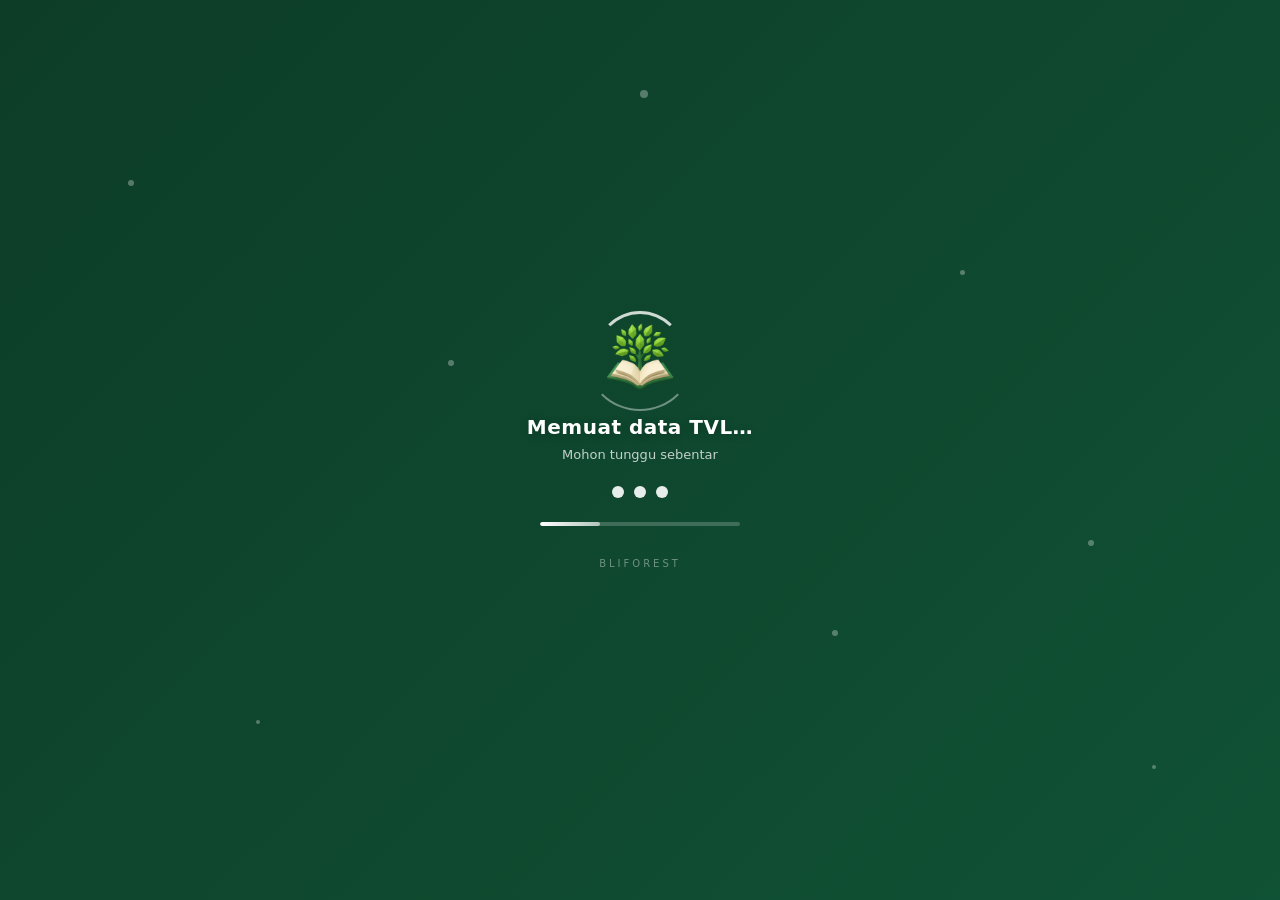
<file: index.html>
<!doctype html>
<html lang="id">
<head>
  <meta charset="utf-8">
  <meta name="viewport" content="width=device-width, initial-scale=1, viewport-fit=cover">
  <meta name="theme-color" content="#125e3d">
  <meta name="description" content="Aplikasi online dan offline untuk pencatatan klem pohon dan perhitungan volume berbasis TVL.">
  <title>BliForest</title>
  <link rel="manifest" href="manifest.webmanifest">
  <link rel="icon" href="icons/favicon/favicon.svg">
  <link rel="apple-touch-icon" href="icons/favicon/apple-touch-icon.png">
  <meta name="mobile-web-app-capable" content="yes">
  <meta name="apple-mobile-web-app-capable" content="yes">
  <meta name="apple-mobile-web-app-status-bar-style" content="default">
  <link rel="stylesheet" href="css/base.css">
  <link rel="stylesheet" href="css/layout.css">
  <link rel="stylesheet" href="css/components.css">
  <link rel="stylesheet" href="css/pages.css">
  <link rel="stylesheet" href="css/responsive.css">
  <script src="data/bkph-bundle.js" defer></script>

  <script src="js/config.js" defer></script>
  <script src="js/utils.js" defer></script>
  <script src="js/xlsx.js" defer></script>
  <script src="js/modules/storage.js" defer></script>
  <script src="js/modules/tvl.js" defer></script>
  <script src="js/modules/bkph.js" defer></script>
  <script src="js/modules/components.js" defer></script>
  <script src="js/modules/handlers.js" defer></script>
  <script src="js/modules/pwa.js" defer></script>
  <script src="js/app.js" defer></script>
</head>
<body>
  <div id="toast" class="toast" role="status" aria-live="polite"></div>

  <div id="app-loader" class="app-loader" aria-live="polite">
    <div class="loader-particles">
      <span class="particle"></span>
      <span class="particle"></span>
      <span class="particle"></span>
      <span class="particle"></span>
      <span class="particle"></span>
      <span class="particle"></span>
      <span class="particle"></span>
      <span class="particle"></span>
    </div>
    <div class="loader-container">
      <div class="loader-logo-wrap">
        <div class="loader-ring"></div>
        <div class="loader-ring-2"></div>
        <img src="icons/pwa/icon-192.png" alt="" class="loader-logo">
      </div>
      <p class="loader-text">Memuat data TVL…</p>
      <p id="loader-sub" class="loader-sub">Mohon tunggu sebentar</p>
      <div class="loader-dots">
        <span class="loader-dot"></span>
        <span class="loader-dot"></span>
        <span class="loader-dot"></span>
      </div>
      <div class="loader-progress">
        <div class="loader-progress-bar"></div>
      </div>
      <p class="loader-brand">BliForest</p>
    </div>
  </div>

  <div id="app-shell" class="app-shell">
    <aside id="sidebar" class="sidebar">
      <div class="sidebar-header">
        <div class="sidebar-header-inner">
          <img class="mini-logo" src="icons/pwa/icon-192.png" alt="Logo BliForest">
          <div>
            <strong>BliForest</strong>
            <span>Progressive Web App</span>
          </div>
          <button id="sidebar-close" class="icon-btn mobile-only" type="button" aria-label="Tutup menu">
            <svg viewBox="0 0 24 24" width="20" height="20" fill="none" stroke="currentColor" stroke-width="2" stroke-linecap="round"><path d="M18 6L6 18M6 6l12 12"/></svg>
          </button>
        </div>
      </div>

      <nav class="side-nav" aria-label="Menu utama">
        <button class="nav-item active" type="button" data-page="clamps">
          <span class="nav-icon"><svg viewBox="0 0 24 24" width="20" height="20" fill="none" stroke="currentColor" stroke-width="2" stroke-linecap="round"><rect x="3" y="3" width="7" height="7" rx="1"/><rect x="14" y="3" width="7" height="7" rx="1"/><rect x="3" y="14" width="7" height="7" rx="1"/><rect x="14" y="14" width="7" height="7" rx="1"/></svg></span><span>Daftar Klem</span>
        </button>
        <button class="nav-item" type="button" data-page="trees">
          <span class="nav-icon"><svg viewBox="0 0 24 24" width="20" height="20" fill="none" stroke="currentColor" stroke-width="2" stroke-linecap="round"><path d="M11 20A7 7 0 019.8 6.1C15.5 5 17 4.48 19 2c1 2 2 4.18 2 8 0 5.5-4.78 10-10 10z"/><path d="M2 21c0-3 1.85-5.36 5.08-6C9.5 14.52 12 13 13 12"/></svg></span><span>Tambah Pohon</span>
        </button>
        <button class="nav-item" type="button" data-page="recap">
          <span class="nav-icon"><svg viewBox="0 0 24 24" width="20" height="20" fill="none" stroke="currentColor" stroke-width="2" stroke-linecap="round"><path d="M3 3v18h18"/><path d="M7 16l4-4 4 4 5-5"/></svg></span><span>Rekapan Hasil</span>
        </button>
        <button class="nav-item" type="button" data-page="master">
          <span class="nav-icon"><svg viewBox="0 0 24 24" width="20" height="20" fill="none" stroke="currentColor" stroke-width="2" stroke-linecap="round"><path d="M4 4h6l2 2h8a2 2 0 012 2v10a2 2 0 01-2 2H4a2 2 0 01-2-2V6a2 2 0 012-2z"/><path d="M8 10h.01M12 10h.01M16 10h.01M8 14h.01M12 14h.01M16 14h.01"/></svg></span><span>Master Data</span>
        </button>
        <button class="nav-item" type="button" data-page="about">
          <span class="nav-icon"><svg viewBox="0 0 24 24" width="20" height="20" fill="none" stroke="currentColor" stroke-width="2" stroke-linecap="round"><circle cx="12" cy="12" r="10"/><path d="M12 16v-4m0-4h.01"/></svg></span><span>Tentang</span>
        </button>
      </nav>

      <div class="sidebar-footer">
        <div class="sync-status"><span id="online-dot" class="status-dot"></span><span id="online-label">Memeriksa status</span></div>
        <div class="sidebar-tools">
          <button id="refresh-all-btn" class="text-btn sync-btn" type="button">
            <svg viewBox="0 0 24 24" width="16" height="16" fill="none" stroke="currentColor" stroke-width="2" stroke-linecap="round"><path d="M23 4v6h-6M1 20v-6h6"/><path d="M3.51 9a9 9 0 0114.85-3.36L23 10M1 14l4.64 4.36A9 9 0 0020.49 15"/></svg>
            Segarkan
          </button>
        </div>
      </div>
    </aside>

    <div id="sidebar-overlay" class="sidebar-overlay"></div>

    <div id="clamp-modal" class="modal-overlay" role="dialog" aria-modal="true" aria-labelledby="modal-title" aria-hidden="true">
      <div class="modal-content" role="document">
        <div class="modal-header">
          <h3 id="modal-title"></h3>
          <button id="modal-close" class="modal-close-btn" type="button">
            <svg viewBox="0 0 24 24" width="20" height="20" fill="none" stroke="currentColor" stroke-width="2" stroke-linecap="round"><path d="M18 6L6 18M6 6l12 12"/></svg>
          </button>
        </div>
        <div id="modal-body" class="modal-body"></div>
      </div>
    </div>

    <main class="main-area">
      <header class="topbar">
        <div class="online-indicator" id="online-indicator" title="Status koneksi">
          <span id="topbar-online-dot" class="status-dot"></span>
        </div>
        <button id="sidebar-open" class="icon-btn mobile-only" type="button" aria-label="Buka menu">
          <svg viewBox="0 0 24 24" width="20" height="20" fill="none" stroke="currentColor" stroke-width="2" stroke-linecap="round"><path d="M3 12h18M3 6h18M3 18h18"/></svg>
        </button>
        <div>
          <p id="page-kicker" class="eyebrow">DATA LAPANGAN</p>
          <h2 id="page-title">Daftar Klem</h2>
        </div>
        <div class="user-chip">
        </div>
      </header>

      <div class="content-wrap">

        <section id="page-trees" class="page">
          <article class="panel">
            <div class="panel-heading">
              <div><p class="section-label">TAMBAHKAN MANUAL</p></div>
            </div>
            <form id="species-custom-form" class="form-grid" novalidate>
              <label class="field full">
                <span>Nama jenis pohon</span>
                <input id="custom-species-name" type="text" placeholder="Contoh: Jati" required maxlength="80">
              </label>
              <label class="field full">
                <span>Sumber TVL</span>
                <select id="custom-tvl-source">
                  <option value="tvl">Pakai TVL</option>
                  <option value="custom">Non-TVL (Manual)</option>
                </select>
              </label>
              <div id="tvl-mode-fields" class="tvl-fields">
                <label class="field">
                  <span>Pilih TVL</span>
                  <select id="custom-tvl-select"></select>
                </label>
                <label class="field">
                  <span>Perkalian</span>
                  <input id="custom-factor-tvl" type="number" step="0.01" value="1" placeholder="1">
                </label>
              </div>
              <div id="nontvl-mode-fields" class="nontvl-fields" style="display:none;">
                <label class="field">
                  <span>Koefisien a</span>
                  <input id="custom-coef-a" type="number" step="0.0000000000001" placeholder="0.000001" required>
                </label>
                <label class="field">
                  <span>Koefisien b</span>
                  <input id="custom-coef-b" type="number" step="0.001" placeholder="1" required>
                </label>
                <label class="field">
                  <span>perkalian</span>
                  <input id="custom-factor" type="number" step="0.01" value="1" placeholder="1">
                </label>
              </div>
              <button class="btn btn-primary full" type="submit">
                <svg viewBox="0 0 24 24" width="18" height="18" fill="none" stroke="currentColor" stroke-width="2" stroke-linecap="round"><path d="M12 5v14M5 12h14"/></svg>
                Tambah Jenis Pohon
              </button>
            </form>
          </article>

          <article class="panel section-gap">
            <div class="panel-heading">
              <div><p class="section-label">MASTER POHON</p></div>
              <span id="tree-count" class="badge">0 jenis</span>
            </div>
            <div id="tree-list" class="card-list"></div>
          </article>
        </section>

        <section id="page-clamps" class="page active-page">
          <article class="panel">
            <div class="panel-heading">
              <div><p class="section-label">DAFTAR KLEM</p></div>
            </div>
            <form id="clamp-form" class="form-grid">
              <label class="field"><span>BKPH</span><select id="clamp-bkph" required></select></label>
              <label class="field"><span>RPH</span><select id="clamp-rph" required></select></label>
              <label class="field full"><span>Jenis pohon utama</span><select id="clamp-species" required></select></label>
              <label class="field"><span>Nama blok</span>
                <select id="clamp-block" required>
                  <option value="">Pilih Blok</option>
                  <option value="1">1</option>
                  <option value="2">2</option>
                  <option value="3">3</option>
                  <option value="4">4</option>
                  <option value="5">5</option>
                  <option value="6">6</option>
                  <option value="7">7</option>
                  <option value="8">8</option>
                  <option value="9">9</option>
                  <option value="10">10</option>
                  <option value="11">11</option>
                  <option value="12">12</option>
                  <option value="13">13</option>
                  <option value="14">14</option>
                  <option value="15">15</option>
                  <option value="16">16</option>
                  <option value="17">17</option>
                  <option value="18">18</option>
                  <option value="19">19</option>
                  <option value="20">20</option>
                </select>
              </label>
              <label class="field"><span>Anak petak</span><input id="clamp-compartment" type="text" required maxlength="120" placeholder="Anak Petak"></label>
              <button class="btn btn-primary full" type="submit">
                <svg viewBox="0 0 24 24" width="18" height="18" fill="none" stroke="currentColor" stroke-width="2" stroke-linecap="round"><path d="M12 5v14M5 12h14"/></svg>
                Tambahkan Daftar
              </button>
            </form>
          </article>

          <article class="panel section-gap">
            <div class="panel-heading">
              <div><p class="section-label">DATA LAPANGAN</p></div>
              <div class="clamp-panel-tools">
                <form id="clamp-search-form" class="clamp-search" role="search">
                  <input id="clamp-search" type="search" placeholder="Cari Daftar..." maxlength="120" aria-label="Cari daftar klem">
                  <button id="clamp-search-btn" class="btn btn-secondary compact" type="submit">
                    <svg viewBox="0 0 24 24" width="15" height="15" fill="none" stroke="currentColor" stroke-width="2" stroke-linecap="round"><circle cx="11" cy="11" r="7"/><path d="M20 20l-3.5-3.5"/></svg>
                    Cari
                  </button>
                  <button id="clamp-search-clear" class="btn btn-secondary compact" type="button" style="display:none;">
                    ✕
                  </button>
                </form>
                <span id="clamp-count" class="badge">0 daftar</span>
              </div>
            </div>
            <div id="clamp-list" class="clamp-list"></div>
          </article>
        </section>

        <section id="page-recap" class="page">
          <div id="summary-cards" class="summary-grid"></div>
          <article class="panel section-gap">
            <div class="panel-heading">
              <div><p class="section-label">REKAP PER DAFTAR</p><</div>
              <button id="export-btn" class="btn btn-secondary compact" type="button">
                <svg viewBox="0 0 24 24" width="15" height="15" fill="none" stroke="currentColor" stroke-width="2" stroke-linecap="round"><path d="M21 15v4a2 2 0 01-2 2H5a2 2 0 01-2-2v-4m4-5l5 5 5-5m-5 5V3"/></svg>
                Ekspor Excel
              </button>
            </div>
            <div class="table-wrap">
              <table>
                <thead>
                  <tr><th>Daftar Klem</th><th>BKPH / RPH</th><th>Jenis Utama</th><th>Rata Keliling</th><th>Rata Diameter</th><th>Jumlah</th><th>Total Volume</th></tr>
                </thead>
                <tbody id="recap-body"></tbody>
              </table>
            </div>
          </article>
        </section>

        <section id="page-master" class="page">
          <article class="panel">
            <div class="panel-heading">
              <div><p class="section-label">PENGELOLAAN DATA</p></div>
            </div>

            <div class="master-stats">
              <div class="master-stat">
                <span class="stat-label">Jenis Pohon</span>
                <strong id="master-species-count">0</strong>
              </div>
              <div class="master-stat">
                <span class="stat-label">Daftar Klem</span>
                <strong id="master-clamps-count">0</strong>
              </div>
              <div class="master-stat">
                <span class="stat-label">Total Pohon</span>
                <strong id="master-trees-count">0</strong>
              </div>
            </div>

            <div class="master-actions">
              <button id="backup-btn" class="btn btn-secondary" type="button">
                <svg viewBox="0 0 24 24" aria-hidden="true" width="18" height="18"><path d="M4 16v1a3 3 0 003 3h10a3 3 0 003-3v-1m-4-4l-4 4m0 0l-4-4m4 4V4" fill="none" stroke="currentColor" stroke-width="2" stroke-linecap="round" stroke-linejoin="round"/></svg>
                Cadangkan Data
              </button>
              <button id="restore-btn" class="btn btn-secondary" type="button">
                <svg viewBox="0 0 24 24" aria-hidden="true" width="18" height="18"><path d="M21 15v4a2 2 0 01-2 2H5a2 2 0 01-2-2v-4m4-5l5 5 5-5m-5 5V3" fill="none" stroke="currentColor" stroke-width="2" stroke-linecap="round" stroke-linejoin="round"/></svg>
                Pulihkan Data
              </button>
              <input id="restore-file" class="is-hidden" type="file" accept="application/json,.json">
            </div>
            <div class="master-actions" style="margin-top: 12px;">
              <button id="clear-all-btn" class="btn btn-danger" type="button">
                <svg viewBox="0 0 24 24" aria-hidden="true" width="18" height="18"><path d="M19 7l-.867 12.142A2 2 0 0116.138 21H7.862a2 2 0 01-1.995-1.858L5 7m5 4v6m4-6v6m1-10V4a1 1 0 00-1-1h-4a1 1 0 00-1 1v3M4 7h16" fill="none" stroke="currentColor" stroke-width="2" stroke-linecap="round" stroke-linejoin="round"/></svg>
                Hapus Semua Data
              </button>
            </div>
          </article>
        </section>

        <section id="page-about" class="page">
          <article class="panel about-panel">
            <div class="about-header">
              <img class="about-logo" src="icons/pwa/icon-192.png" alt="Logo BliForest">
              <div>
                <h3>BliForest</h3>
                <p>Aplikasi Progressive Web App (PWA)</p>
              </div>
            </div>
            <div class="about-info">
              <div class="info-row">
                <span class="info-label">Versi</span>
                <span id="about-version" class="info-value">-</span>
              </div>
              <div class="info-row">
                <span class="info-label">Terakhir Diperbarui</span>
                <span id="about-date" class="about-date-badge">-</span>
              </div>
              <div class="info-row">
                <span class="info-label">TVL Terakhir Diperbarui</span>
                <span id="about-tvl-check" class="info-value">-</span>
              </div>
              <div class="info-row">
                <span class="info-label">Pengembang</span>
                <a id="about-developer" class="about-developer" href="https://github.com/avezoor" target="_blank" rel="noopener noreferrer">Avezoor</a>
              </div>
            </div>
            <div class="about-actions">
              <button id="install-btn" class="btn btn-primary" type="button">
                <svg viewBox="0 0 24 24" width="18" height="18" fill="none" stroke="currentColor" stroke-width="2" stroke-linecap="round"><path d="M21 15v4a2 2 0 01-2 2H5a2 2 0 01-2-2v-4m4-5l5 5 5-5m-5 5V3"/></svg>
                Pasang Aplikasi
              </button>
            </div>
            <div class="about-guidelines">
              <h4 class="guidelines-title">Panduan</h4>
              <a class="guideline-item" href="docs/demo.html" target="_blank" rel="noopener noreferrer">
                <span class="guideline-icon">
                  <svg viewBox="0 0 24 24" width="20" height="20" fill="none" stroke="currentColor" stroke-width="2" stroke-linecap="round"><path d="M14 2H6a2 2 0 00-2 2v16a2 2 0 002 2h12a2 2 0 002-2V8z"/><polyline points="14,2 14,8 20,8"/><line x1="16" y1="13" x2="8" y2="13"/><line x1="16" y1="17" x2="8" y2="17"/><polyline points="10,9 9,9 8,9"/></svg>
                </span>
                <span class="guideline-text">
                  <strong>Cara Install BliForest</strong>
                  <small>Blog</small>
                </span>
                <span class="guideline-arrow">
                  <svg viewBox="0 0 24 24" width="18" height="18" fill="none" stroke="currentColor" stroke-width="2" stroke-linecap="round"><path d="M18 13v6a2 2 0 01-2 2H5a2 2 0 01-2-2V8a2 2 0 012-2h6"/><polyline points="15,3 21,3 21,9"/><line x1="10" y1="14" x2="21" y2="3"/></svg>
                </span>
              </a>
            </div>
            </div>
          </article>
        </section>
      </div>
    </main>
  </div>

</body>
</html>
</file>
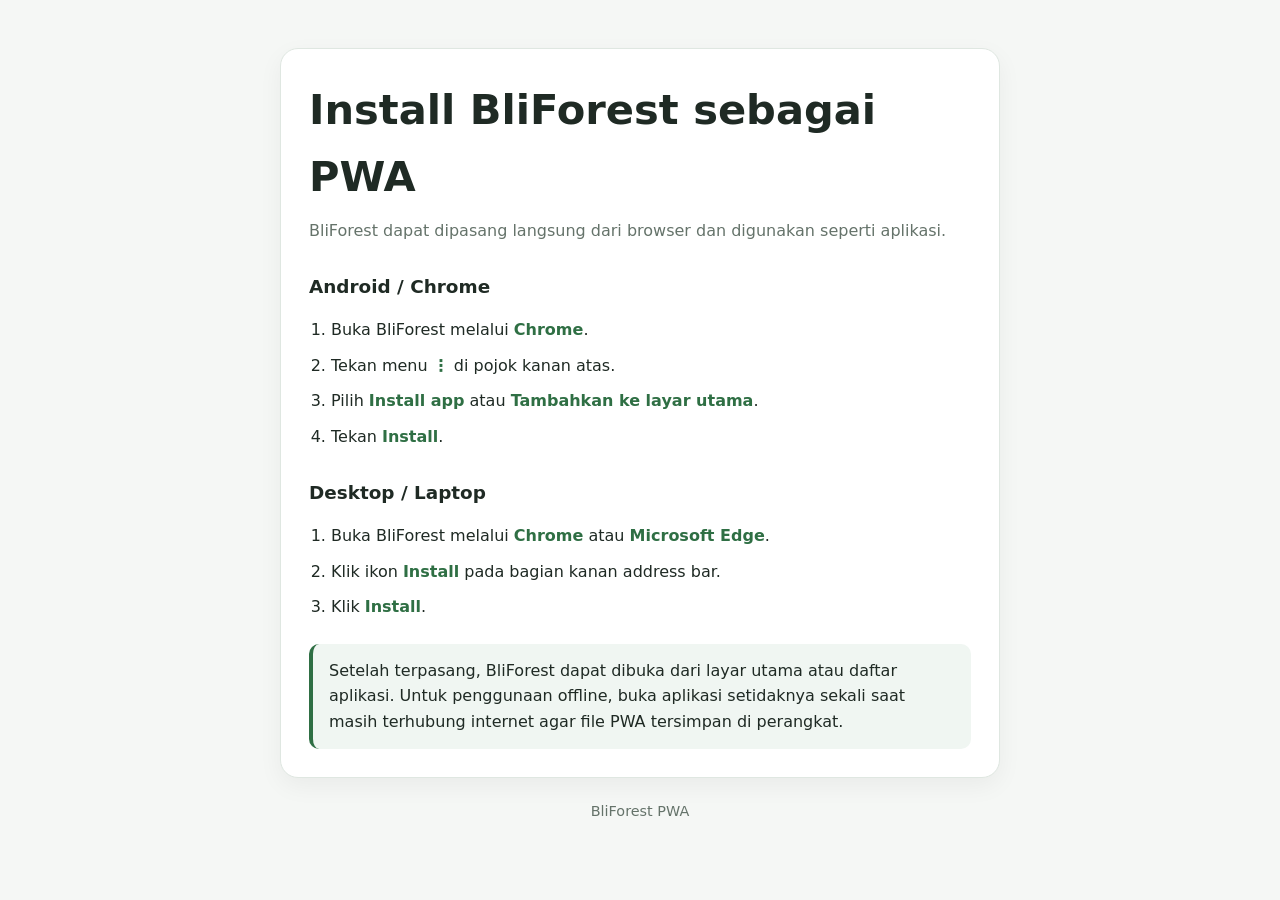
<file: docs/demo.html>
<!DOCTYPE html>
<html lang="id">
<head>
  <meta charset="UTF-8" />
  <meta name="viewport" content="width=device-width, initial-scale=1.0" />
  <title>Cara Install BliForest PWA</title>
  <style>
    :root {
      --bg: #f5f7f5;
      --card: #ffffff;
      --text: #1f2a24;
      --muted: #65736a;
      --accent: #2f6f44;
      --border: #dfe7e1;
    }

    * { box-sizing: border-box; }

    body {
      margin: 0;
      font-family: system-ui, -apple-system, BlinkMacSystemFont, "Segoe UI", sans-serif;
      background: var(--bg);
      color: var(--text);
      line-height: 1.6;
    }

    main {
      max-width: 760px;
      margin: 0 auto;
      padding: 48px 20px;
    }

    .card {
      background: var(--card);
      border: 1px solid var(--border);
      border-radius: 18px;
      padding: 28px;
      box-shadow: 0 8px 24px rgba(0,0,0,.05);
    }

    h1 {
      margin: 0 0 8px;
      font-size: clamp(1.8rem, 4vw, 2.6rem);
    }

    .subtitle {
      margin: 0 0 28px;
      color: var(--muted);
    }

    h2 {
      margin-top: 28px;
      font-size: 1.15rem;
    }

    ol {
      padding-left: 22px;
      margin-bottom: 0;
    }

    li { margin: 10px 0; }

    .note {
      margin-top: 24px;
      padding: 14px 16px;
      border-left: 4px solid var(--accent);
      background: #f0f6f2;
      border-radius: 10px;
    }

    strong { color: var(--accent); }

    footer {
      margin-top: 22px;
      text-align: center;
      color: var(--muted);
      font-size: .9rem;
    }
  </style>
</head>
<body>
  <main>
    <section class="card">
      <h1>Install BliForest sebagai PWA</h1>
      <p class="subtitle">BliForest dapat dipasang langsung dari browser dan digunakan seperti aplikasi.</p>

      <h2>Android / Chrome</h2>
      <ol>
        <li>Buka BliForest melalui <strong>Chrome</strong>.</li>
        <li>Tekan menu <strong>⋮</strong> di pojok kanan atas.</li>
        <li>Pilih <strong>Install app</strong> atau <strong>Tambahkan ke layar utama</strong>.</li>
        <li>Tekan <strong>Install</strong>.</li>
      </ol>

      <h2>Desktop / Laptop</h2>
      <ol>
        <li>Buka BliForest melalui <strong>Chrome</strong> atau <strong>Microsoft Edge</strong>.</li>
        <li>Klik ikon <strong>Install</strong> pada bagian kanan address bar.</li>
        <li>Klik <strong>Install</strong>.</li>
      </ol>

      <div class="note">
        Setelah terpasang, BliForest dapat dibuka dari layar utama atau daftar aplikasi. Untuk penggunaan offline, buka aplikasi setidaknya sekali saat masih terhubung internet agar file PWA tersimpan di perangkat.
      </div>
    </section>

    <footer>BliForest PWA</footer>
  </main>
</body>
</html>
</file>
<file: css/base.css>
/* ============================================================
   Base Styles — CSS variables, reset, typography
   ============================================================ */

:root {
  --bg: #f3f5ef;
  --panel: #ffffff;
  --panel-soft: #f8faf6;
  --ink: #17211d;
  --muted: #68756f;
  --line: #dfe6df;
  --green-900: #125e3d;
  --green-800: #92d014;
  --green-700: #2b7a4a;
  --green-100: #d4eccb;
  --green-50: #edf8e8;
  --gold: #c69b4b;
  --danger: #a83d39;
  --danger-soft: #f9e7e5;
  --shadow: 0 18px 50px rgba(18,94,61,.12);
  --radius-lg: 22px;
  --radius-md: 15px;
  --radius-sm: 10px;
  font-family: Inter, ui-sans-serif, system-ui, -apple-system, BlinkMacSystemFont, "Segoe UI", sans-serif;
  color: var(--ink);
  background: var(--bg);
}

* { box-sizing: border-box; }
html { min-height: 100%; background: var(--bg); overflow-x: hidden; }
body { margin: 0; min-height: 100vh; background: var(--bg); overflow-x: hidden; }
button, input, select, textarea { font: inherit; }
button { cursor: pointer; }
.is-hidden { display: none !important; }

.eyebrow, .section-label { margin: 0 0 6px; color: var(--green-700); font-size: 11px; font-weight: 800; letter-spacing: .14em; }

/* App Loading Overlay */
#app-loader {
  position: fixed; inset: 0; z-index: 9999;
  background: linear-gradient(135deg, #0d3d27 0%, #125e3d 40%, #1a7a50 70%, #0d3d27 100%);
  background-size: 400% 400%;
  animation: gradientMove 8s ease infinite;
  display: flex; align-items: center; justify-content: center;
  transition: opacity .6s ease, visibility .6s ease;
  overflow: hidden;
}
#app-loader.hidden {
  opacity: 0; visibility: hidden; pointer-events: none;
}
.loader-container {
  text-align: center; padding: 2rem;
  position: relative; z-index: 2;
}
.loader-logo-wrap {
  position: relative; width: 70px; height: 70px; margin: 0 auto 1.5rem;
}
.loader-logo {
  width: 70px; height: 70px; border-radius: 16px;
  animation: logoPulse 2s ease-in-out infinite;
  box-shadow: none;
}
.loader-ring {
  position: absolute; inset: -10px;
  border: 3px solid transparent;
  border-top-color: rgba(255,255,255,.8);
  border-radius: 50%;
  animation: spin 1s linear infinite;
}
.loader-ring-2 {
  position: absolute; inset: -20px;
  border: 2px solid transparent;
  border-bottom-color: rgba(255,255,255,.4);
  border-radius: 50%;
  animation: spin 1.5s linear infinite reverse;
}
.loader-dots {
  display: flex; justify-content: center; gap: 10px; margin: 1.5rem 0;
}
.loader-dot {
  width: 12px; height: 12px; border-radius: 50%;
  background: rgba(255,255,255,.9);
  animation: dotPulse 1.4s ease-in-out infinite;
}
.loader-dot:nth-child(1) { animation-delay: 0s; }
.loader-dot:nth-child(2) { animation-delay: .15s; }
.loader-dot:nth-child(3) { animation-delay: .3s; }
.loader-text {
  margin: 0 0 8px; font-size: 20px; font-weight: 700;
  color: #fff; letter-spacing: .5px;
  text-shadow: 0 2px 10px rgba(0,0,0,.2);
}
.loader-sub {
  margin: 0; font-size: 13px; color: rgba(255,255,255,.75);
  font-weight: 400;
}
.loader-progress {
  width: 200px; height: 4px; margin: 1.5rem auto 0;
  background: rgba(255,255,255,.2); border-radius: 2px; overflow: hidden;
}
.loader-progress-bar {
  height: 100%; width: 30%;
  background: linear-gradient(90deg, #fff, rgba(255,255,255,.6));
  border-radius: 2px;
  animation: progressSlide 1.5s ease-in-out infinite;
}
.loader-brand {
  margin-top: 2rem; font-size: 10px; color: rgba(255,255,255,.4);
  letter-spacing: 3px; text-transform: uppercase;
}
.loader-particles {
  position: absolute; inset: 0; overflow: hidden; z-index: 1;
}
.particle {
  position: absolute; width: 6px; height: 6px;
  background: rgba(255,255,255,.3); border-radius: 50%;
  animation: particleFloat 6s ease-in-out infinite;
}
.particle:nth-child(1) { left: 10%; top: 20%; animation-delay: 0s; animation-duration: 8s; }
.particle:nth-child(2) { left: 20%; top: 80%; animation-delay: 1s; animation-duration: 6s; width: 4px; height: 4px; }
.particle:nth-child(3) { left: 35%; top: 40%; animation-delay: 2s; animation-duration: 7s; }
.particle:nth-child(4) { left: 50%; top: 10%; animation-delay: 0.5s; animation-duration: 9s; width: 8px; height: 8px; }
.particle:nth-child(5) { left: 65%; top: 70%; animation-delay: 1.5s; animation-duration: 5s; }
.particle:nth-child(6) { left: 75%; top: 30%; animation-delay: 3s; animation-duration: 7s; width: 5px; height: 5px; }
.particle:nth-child(7) { left: 85%; top: 60%; animation-delay: 2.5s; animation-duration: 6s; }
.particle:nth-child(8) { left: 90%; top: 85%; animation-delay: 0.8s; animation-duration: 8s; width: 4px; height: 4px; }
@keyframes gradientMove {
  0%, 100% { background-position: 0% 50%; }
  50% { background-position: 100% 50%; }
}
@keyframes logoPulse {
  0%, 100% { transform: scale(1) translateY(0); }
  50% { transform: scale(1.03) translateY(-4px); }
}
@keyframes spin {
  to { transform: rotate(360deg); }
}
@keyframes dotPulse {
  0%, 100% { transform: scale(.7); opacity: .5; }
  50% { transform: scale(1); opacity: 1; }
}
@keyframes progressSlide {
  0% { transform: translateX(-100%); }
  50% { transform: translateX(250%); }
  100% { transform: translateX(-100%); }
}
@keyframes particleFloat {
  0%, 100% { transform: translateY(0) scale(1); opacity: .3; }
  50% { transform: translateY(-30px) scale(1.2); opacity: .6; }
}
@keyframes logoFloat {
  0%, 100% { transform: translateY(0) scale(1); }
  50% { transform: translateY(-6px) scale(1.02); }
}
@media (max-width: 480px) {
  .loader-logo { width: 60px; height: 60px; border-radius: 14px; }
  .loader-ring { inset: -6px; }
  .loader-logo-wrap { width: 60px; height: 60px; margin-bottom: 1rem; }
  .loader-text { font-size: 16px; }
}
</file>
<file: css/layout.css>
/* ============================================================
   Buttons
   ============================================================ */

.btn {
  border: 0;
  border-radius: 12px;
  min-height: 46px;
  padding: 11px 17px;
  font-weight: 750;
  display: inline-flex;
  align-items: center;
  justify-content: center;
  gap: 10px;
  transition: transform .16s ease, box-shadow .16s ease, background .16s ease;
}
.btn:hover { transform: translateY(-1px); }
.btn:active { transform: translateY(0); }
.btn-primary { background: var(--green-900); color: white; box-shadow: 0 10px 22px rgba(18,94,61,.18); }
.btn-primary:hover { background: #0e4a30; }
.btn-secondary { background: var(--green-50); color: var(--green-900); border: 1px solid var(--green-100); }
.btn.compact { min-height: 38px; padding: 8px 13px; font-size: 13px; }
.btn-danger { background: var(--danger-soft); color: var(--danger); border: 1px solid #efc8c5; }
.btn:disabled { cursor: wait; opacity: .65; }

/* ============================================================
   Layout: App Shell, Sidebar, Topbar, Main Area
   ============================================================ */

.app-shell { min-height: 100vh; display: grid; grid-template-columns: 270px minmax(0, 1fr); }

.sidebar {
  position: fixed;
  inset: 0 auto 0 0;
  width: 270px;
  z-index: 40;
  display: flex;
  flex-direction: column;
  color: #f5faf7;
  background:
    radial-gradient(circle at top right, rgba(198,155,75,.18), transparent 29%),
    var(--green-900);
}
.sidebar-header { padding: 24px 18px 23px; border-bottom: 1px solid rgba(255,255,255,.12); flex-shrink: 0; }
.sidebar-header-inner { display: flex; align-items: center; gap: 12px; }
.sidebar-header .icon-btn { margin-left: auto; background: rgba(255,255,255,.08); color: #fff; border-color: rgba(255,255,255,.12); width: 34px; height: 34px; }
.sidebar-header strong { display: block; font-size: 16px; }
.sidebar-header span { display: block; margin-top: 2px; color: rgba(255,255,255,.6); font-size: 12px; letter-spacing: .08em; text-transform: uppercase; }
.mini-logo { width: 36px; height: 36px; border-radius: 10px; display: block; object-fit: cover; }
.side-nav { flex: 1; overflow-y: auto; padding: 8px; display: flex; flex-direction: column; gap: 2px; }
.side-nav::-webkit-scrollbar { width: 4px; }
.side-nav::-webkit-scrollbar-track { background: transparent; }
.side-nav::-webkit-scrollbar-thumb { background: rgba(255,255,255,.15); border-radius: 4px; }
.nav-item { width: 100%; border: 0; background: transparent; color: rgba(255,255,255,.72); border-radius: 8px; padding: 8px 10px; display: flex; align-items: center; gap: 8px; text-align: left; font-weight: 700; font-size: 13px; }
.nav-item:hover { background: rgba(255,255,255,.07); color: #fff; }
.nav-item.active { color: #fff; background: rgba(255,255,255,.12); box-shadow: inset 0 0 0 1px rgba(255,255,255,.08); }
.nav-icon { width: 34px; height: 34px; display: grid; place-items: center; border-radius: 10px; background: rgba(255,255,255,.08); font-size: 11px; letter-spacing: .08em; }
.nav-item.active .nav-icon { background: var(--gold); color: #27382f; }

.sidebar-footer {
  padding: 12px;
  border-top: 1px solid rgba(255,255,255,.12);
  flex-shrink: 0;
  display: flex;
  flex-direction: column;
  gap: 10px;
}
.sync-status { display: flex; align-items: center; gap: 8px; color: rgba(255,255,255,.68); font-size: 12px; }
.status-dot { width: 8px; height: 8px; border-radius: 50%; background: #e1ae45; box-shadow: 0 0 0 4px rgba(225,174,69,.13); }
.status-dot.online { background: #71c392; box-shadow: 0 0 0 4px rgba(113,195,146,.14); }
.sidebar-tools { display: grid; grid-template-columns: 1fr 1fr; gap: 7px; }
.sidebar-tools .text-btn {
  min-height: 36px;
  padding: 7px 9px;
  border: 1px solid rgba(255,255,255,.12);
  border-radius: 9px;
  background: rgba(255,255,255,.06);
  text-align: center;
  display: flex;
  align-items: center;
  justify-content: center;
  gap: 6px;
  cursor: pointer;
  font-size: 12px;
  font-weight: 700;
  color: #fff;
}
.sidebar-tools .sync-btn { grid-column: 1 / -1; background: rgba(198,155,75,.18); border-color: rgba(198,155,75,.28); }
.text-btn { border: 0; background: none; color: #fff; font-weight: 700; font-size: 12px; }
.sidebar-tools .text-btn:hover { background: rgba(255,255,255,.11); }
.sidebar-tools .text-btn:disabled { opacity: .55; cursor: default; }

.main-area { grid-column: 2; min-width: 0; }
.topbar {
  height: 92px;
  position: sticky;
  top: 0;
  z-index: 20;
  display: flex;
  align-items: center;
  gap: 14px;
  padding: 18px clamp(20px, 4vw, 44px);
  padding-left: 60px;
  background: rgba(243,245,239,.88);
  backdrop-filter: blur(18px);
  border-bottom: 1px solid rgba(215,224,216,.9);
}
.topbar h2 { margin: 0; font-size: 23px; letter-spacing: -.02em; }

/* Online/Offline indicator */
.online-indicator {
  position: absolute;
  right: 20px;
  top: 50%;
  transform: translateY(-50%);
  display: flex;
  align-items: center;
  gap: 8px;
}
.status-dot {
  width: 14px;
  height: 14px;
  border-radius: 50%;
  background: #e1ae45;
  box-shadow: 0 0 0 3px rgba(225,174,69,.3);
  flex-shrink: 0;
}
.status-dot.online {
  background: #22c55e;
  box-shadow: 0 0 0 3px rgba(34,197,94,.3);
}
.status-dot.offline {
  background: #ca8a04;
  box-shadow: 0 0 0 3px rgba(202,138,4,.3);
}
.user-chip { margin-left: auto; display: flex; align-items: center; gap: 10px; min-width: 0; }
.user-chip strong, .user-chip span { display: block; max-width: 210px; white-space: nowrap; overflow: hidden; text-overflow: ellipsis; }
.user-chip strong { font-size: 13px; }
.user-chip div > span { color: var(--muted); font-size: 11px; margin-top: 2px; }
.avatar { width: 40px; height: 40px; border-radius: 12px; object-fit: cover; }
.avatar.fallback { display: grid; place-items: center; background: var(--green-800); color: #fff; font-weight: 850; }
.icon-btn { width: 40px; height: 40px; border-radius: 11px; border: 1px solid var(--line); background: white; color: var(--ink); display: grid; place-items: center; font-size: 20px; }

.content-wrap { padding: 24px clamp(18px, 4vw, 44px) 60px; max-width: 1520px; margin: 0 auto; }
.notice { padding: 13px 16px; border: 1px solid #ead9b9; background: #fff9ec; color: #6d5425; border-radius: 13px; font-size: 13px; line-height: 1.55; margin-bottom: 20px; }
.page { display: none; }
.page.active-page { display: block; animation: rise .24s ease; }
@keyframes rise { from { opacity: 0; transform: translateY(5px); } to { opacity: 1; transform: none; } }

.sidebar-overlay { display: none; }
.mobile-only { display: none; }
</file>
<file: css/components.css>
/* ============================================================
   UI Components — Panels, Forms, Tables, Cards, Badges
   ============================================================ */

/* Panels & Grid */
.grid { display: grid; gap: 20px; }
.two-col { grid-template-columns: minmax(0, .9fr) minmax(0, 1.1fr); }
.panel {
  background: var(--panel);
  border: 1px solid var(--line);
  border-radius: var(--radius-lg);
  padding: clamp(18px, 3vw, 26px);
  box-shadow: 0 10px 36px rgba(31,59,49,.045);
}
.panel-heading { display: flex; align-items: flex-start; justify-content: space-between; gap: 16px; margin-bottom: 20px; }
.panel-heading h3 { margin: 0; font-size: 18px; letter-spacing: -.02em; }
.section-gap { margin-top: 20px; }

/* Badges */
.badge {
  display: inline-flex;
  align-items: center;
  min-height: 29px;
  padding: 5px 10px;
  background: var(--green-50);
  border: 1px solid var(--green-100);
  color: var(--green-800);
  border-radius: 999px;
  font-size: 11px;
  font-weight: 800;
  white-space: nowrap;
}
.tvl-panel-actions { display: flex; align-items: center; justify-content: flex-end; gap: 9px; flex-wrap: wrap; }

/* TVL sync info pill */
.tvl-sync-info {
  display: inline-flex;
  align-items: center;
  gap: 8px;
  margin: -8px 0 14px;
  padding: 8px 12px;
  border-radius: 999px;
  background: linear-gradient(135deg, var(--green-900), var(--green-700));
  border: 1px solid rgba(18,94,61,.18);
  color: #fff;
  font-size: 12px;
  font-weight: 800;
  line-height: 1.2;
  box-shadow: 0 10px 20px rgba(18,94,61,.16);
  width: fit-content;
  max-width: 100%;
}

/* Forms */
.form-grid { display: grid; grid-template-columns: repeat(2, minmax(0, 1fr)); gap: 15px; }
.three-col-form { grid-template-columns: repeat(3, minmax(0, 1fr)); }
.two-col-form { grid-template-columns: repeat(2, minmax(0, 1fr)); }
.field { display: grid; align-content: start; gap: 7px; min-width: 0; }
.field > span { font-size: 12px; font-weight: 800; color: #3e4b45; }
.field small { color: var(--muted); font-size: 11px; line-height: 1.45; }
.full { grid-column: 1 / -1; }

/* TVL/Non-TVL mode fields */
.tvl-fields,
.nontvl-fields {
  grid-column: 1 / -1;
  display: grid;
  grid-template-columns: repeat(2, minmax(0, 1fr));
  gap: 15px;
  padding: 15px;
  background: var(--panel-soft);
  border-radius: 12px;
  margin-top: -5px;
}
input, select, textarea {
  width: 100%;
  border: 1px solid #d7dfd8;
  background: #fbfcfa;
  color: var(--ink);
  border-radius: 11px;
  padding: 11px 12px;
  outline: none;
  transition: border .15s ease, box-shadow .15s ease, background .15s ease;
}
input, select { min-height: 44px; }
textarea { min-height: 90px; resize: vertical; }
input:focus, select:focus, textarea:focus { border-color: var(--green-700); box-shadow: 0 0 0 4px rgba(43,105,87,.1); background: #fff; }
input[readonly] { background: #eef3ef; color: var(--green-900); font-weight: 800; }
.file-field input { padding: 8px; background: var(--panel-soft); }

/* Tables */
.table-wrap { overflow-x: auto; border: 1px solid var(--line); border-radius: 14px; -webkit-overflow-scrolling: touch; }
table { width: 100%; border-collapse: collapse; min-width: 320px; }
th, td { text-align: left; padding: 13px 14px; border-bottom: 1px solid var(--line); vertical-align: top; }
th { color: #56645e; background: #f6f8f5; font-size: 11px; letter-spacing: .04em; text-transform: uppercase; white-space: nowrap; }
td { font-size: 13px; }
tbody tr:last-child td { border-bottom: 0; }
.preview-table { max-height: 370px; }
.preview-table table { min-width: 0; }
.preview-table thead { position: sticky; top: 0; z-index: 1; }
.numeric { font-variant-numeric: tabular-nums; }
.muted { color: var(--muted); }
.empty-state { padding: 34px 20px; text-align: center; border: 1px dashed #cfd9d1; background: var(--panel-soft); border-radius: 15px; color: var(--muted); }
.empty-state strong { display: block; color: var(--ink); margin-bottom: 6px; }

/* Cards */
.card-list { display: grid; grid-template-columns: repeat(3, minmax(0, 1fr)); gap: 13px; }
.tree-card { border: 1px solid var(--line); background: var(--panel-soft); border-radius: 15px; padding: 16px; }
.tree-card-head { display: flex; align-items: flex-start; justify-content: space-between; gap: 12px; }
.tree-card h4 { margin: 0; font-size: 16px; }
.tree-card p { margin: 7px 0 0; color: var(--muted); font-size: 12px; line-height: 1.45; }
.tree-meta { display: flex; gap: 7px; flex-wrap: wrap; margin-top: 13px; }
.meta-pill { padding: 5px 8px; border-radius: 999px; background: #fff; border: 1px solid var(--line); font-size: 10px; font-weight: 800; color: #55635d; }
.small-action { border: 0; padding: 5px 8px; border-radius: 8px; background: transparent; color: var(--danger); font-size: 11px; font-weight: 800; }
.small-action:hover { background: var(--danger-soft); }
.small-action:disabled { color: #aeb7b2; cursor: not-allowed; background: transparent; }

/* Clamp list & cards */
.clamp-list { display: grid; gap: 14px; }
#page-clamps.viewing-clamp > .panel:first-child { display: none; }
#page-clamps.form-focused > .panel:first-child { display: none; }
.clamp-card { border: 1px solid var(--line); border-radius: 17px; background: var(--panel-soft); overflow: hidden; }
.clamp-summary {
  padding: 16px 17px;
  display: flex;
  flex-wrap: wrap;
  gap: 12px;
  align-items: center;
}
.clamp-summary > div:first-child { flex: 1 1 200px; min-width: 0; }
.clamp-summary > div:first-child h4 { margin: 0; font-size: 15px; }
.clamp-summary > div:first-child p { margin: 5px 0 0; color: var(--muted); font-size: 11px; }
.summary-item { flex: 0 0 auto; }
.summary-item span { display: block; color: var(--muted); font-size: 10px; text-transform: uppercase; letter-spacing: .06em; }
.summary-item strong { display: block; margin-top: 4px; font-size: 13px; }
.clamp-actions { display: flex; gap: 7px; flex-shrink: 0; margin-left: auto; }
.eye-btn, .export-clamp-btn, .edit-clamp-btn, .trash-btn { width: 38px; height: 38px; display: grid; place-items: center; border-radius: 10px; border: 1px solid var(--line); background: #fff; color: var(--green-800); }
.eye-btn svg, .export-clamp-btn svg, .edit-clamp-btn svg, .trash-btn svg { width: 18px; height: 18px; }
.edit-clamp-btn { color: #2563eb; }
.export-clamp-btn { color: #8a6423; }
.trash-btn { color: var(--danger); }

/* Clamp detail & tree entry form */
.clamp-detail { display: none; padding: 18px; border-top: 1px solid var(--line); background: #fff; }
.clamp-card.expanded .clamp-detail { display: block; }
.clamp-detail-meta { display: flex; flex-wrap: wrap; gap: 8px; margin-bottom: 17px; }
.clamp-detail-meta span { padding: 7px 10px; border: 1px solid var(--line); border-radius: 999px; background: var(--panel-soft); color: var(--muted); font-size: 11px; }
.clamp-detail-meta b { color: var(--ink); }
.detail-title { margin: 20px 0 10px; font-size: 14px; color: var(--green-900); }
.tree-entry-form {
  display: grid;
  grid-template-columns: repeat(2, 1fr);
  gap: 10px;
  align-items: end;
  padding: 14px;
  background: var(--green-50);
  border: 1px solid var(--green-100);
  border-radius: 14px;
  margin-bottom: 16px;
}
.tree-entry-form .field > span { font-size: 10px; }
.plus-btn { width: 100%; height: 44px; border: 0; border-radius: 11px; background: var(--green-800); color: #fff; font-size: 25px; line-height: 1; grid-column: 1 / -1; }
.volume-help { grid-column: 1 / -1; min-height: 16px; color: var(--muted); font-size: 10px; margin-top: -3px; }
.tree-entry-form textarea { min-height: 44px; height: 44px; resize: vertical; }
.tree-entry-form .keliling-field,
.tree-entry-form .volume-field { grid-column: 1 / -1; }

/* Detail table */
.detail-table table { min-width: 100%; }
.row-actions { display: flex; gap: 4px; }
.row-edit, .row-delete { border: 0; border-radius: 8px; padding: 6px 9px; font-weight: 800; font-size: 11px; display: inline-flex; align-items: center; justify-content: center; }
.row-edit { background: #dbeafe; color: #2563eb; }
.row-edit:hover { background: #bfdbfe; }
.row-delete { background: var(--danger-soft); color: var(--danger); }
.row-delete:hover { background: #fca5a5; }

/* Tree search bar */
.tree-search-bar { display: flex; align-items: center; gap: 10px; padding: 10px 12px; background: var(--panel-soft); border-bottom: 1px solid var(--line); }
.tree-search-input { min-height: 36px; padding: 7px 12px; border-radius: 999px; font-size: 13px; min-width: 200px; max-width: 280px; }
.tree-search-btn { width: 36px; height: 36px; min-height: 36px; border: 1px solid var(--line); border-radius: 10px; background: #fff; color: var(--green-800); display: grid; place-items: center; cursor: pointer; }
.tree-search-btn:hover { background: var(--green-50); border-color: var(--green-100); }
.tree-search-clear { width: 32px; height: 32px; min-height: 32px; border: 1px solid var(--line); border-radius: 8px; background: var(--danger-soft); color: var(--danger); display: grid; place-items: center; cursor: pointer; font-size: 14px; }
.tree-search-clear:hover { background: var(--danger); color: #fff; }
.tree-search-count { color: var(--muted); font-size: 12px; margin-left: auto; white-space: nowrap; }

/* Pagination */
.detail-table .pagination,
.clamp-pagination { display: flex; align-items: center; justify-content: center; gap: 12px; margin-top: 14px; padding: 12px; background: var(--panel-soft); border: 1px solid var(--line); border-radius: 10px; }
.page-info { font-size: 13px; color: var(--muted); }
.page-info strong { color: var(--ink); }
.page-btn { width: 36px; height: 36px; border: 1px solid var(--line); border-radius: 9px; background: #fff; color: var(--green-800); display: grid; place-items: center; transition: background .15s ease, border-color .15s ease; }
.page-btn:hover:not(:disabled) { background: var(--green-50); border-color: var(--green-100); }
.page-btn:disabled { color: var(--muted); cursor: not-allowed; opacity: .5; }
.page-btn svg { width: 18px; height: 18px; }

/* Summary cards */
.summary-grid { display: grid; grid-template-columns: repeat(4, minmax(0, 1fr)); gap: 14px; }
.summary-card { border: 1px solid var(--line); border-radius: 18px; padding: 18px; background: var(--panel); box-shadow: 0 10px 32px rgba(31,59,49,.04); }
.summary-card span { color: var(--muted); font-size: 11px; font-weight: 750; text-transform: uppercase; letter-spacing: .06em; }
.summary-card strong { display: block; margin-top: 11px; font-size: clamp(22px, 3vw, 30px); letter-spacing: -.04em; }
.summary-card small { display: block; color: var(--muted); margin-top: 5px; }

/* Clamp panel tools */
.clamp-panel-tools { display: flex; align-items: center; justify-content: flex-end; gap: 12px; flex-wrap: wrap; padding: 8px 0; }
.clamp-search { display: flex; align-items: center; gap: 10px; min-width: 0; flex: 1 1 100%; margin: 0 4px; max-width: 100%; }
.clamp-search input {
  min-width: 0;
  flex: 1;
  min-height: 40px;
  padding: 10px 16px;
  border-radius: 999px;
}
.clamp-search input::-webkit-search-cancel-button { display: none; }
.clamp-search input::-ms-clear { display: none; }
.clamp-search .btn { white-space: nowrap; }
.clamp-panel-tools .badge {
  flex: 0 0 auto;
  min-height: 38px;
  align-items: center;
  padding-top: 7px;
  padding-bottom: 7px;
  margin-top: 0;
}

/* Modal */
.modal-overlay { position: fixed; inset: 0; z-index: 100; background: rgba(0,0,0,.5); display: none; align-items: center; justify-content: center; padding: 20px; backdrop-filter: blur(4px); overflow-y: auto; }
.modal-overlay.open { display: flex; }
.modal-content { background: var(--panel); border-radius: 20px; max-width: 760px; width: 100%; max-height: min(92vh, 920px); overflow: hidden; box-shadow: var(--shadow); display: flex; flex-direction: column; }
.modal-header { display: flex; align-items: center; justify-content: space-between; padding: 16px 20px; border-bottom: 1px solid var(--line); position: sticky; top: 0; background: var(--panel); border-radius: 20px 20px 0 0; flex-shrink: 0; }
.modal-header h3 { margin: 0; font-size: 16px; }
.modal-close-btn { width: 32px; height: 32px; border-radius: 8px; border: 0; background: var(--panel-soft); color: var(--muted); cursor: pointer; display: grid; place-items: center; flex-shrink: 0; }
.modal-close-btn:hover { background: var(--line); color: var(--ink); }
.modal-body { padding: 20px; overflow: auto; flex: 1; }
.modal-body .clamp-detail-meta { display: grid; grid-template-columns: repeat(auto-fit, minmax(180px, 1fr)); gap: 8px; }
.modal-body .clamp-detail-meta span { display: block; line-height: 1.4; padding: 7px 10px; }
.modal-body .tree-entry-form { margin-bottom: 18px; }
.modal-body .detail-table { max-height: 44vh; }
.modal-body .tree-entry-form { grid-template-columns: repeat(3, 1fr); }

@media (max-width: 650px) {
  .modal-body .clamp-detail-meta { grid-template-columns: 1fr 1fr; }
  .modal-body .tree-entry-form { grid-template-columns: 1fr; }
}

/* Toast */
.toast { position: fixed; left: 50%; bottom: 24px; transform: translate(-50%, 20px); z-index: 100; max-width: min(90vw, 520px); background: #17211d; color: #fff; padding: 11px 15px; border-radius: 11px; box-shadow: var(--shadow); font-size: 12px; opacity: 0; pointer-events: none; transition: .2s ease; }
.toast.show { opacity: 1; transform: translate(-50%, 0); }
</file>
<file: css/pages.css>
/* ============================================================
   Page-specific Styles — Master Data, About, Recap tools
   ============================================================ */

/* Master Data */
.master-info { color: var(--muted); font-size: 13px; margin: -8px 0 20px; line-height: 1.55; }
.master-stats { display: grid; grid-template-columns: repeat(3, 1fr); gap: 14px; margin-bottom: 24px; }
.master-stat { background: var(--panel-soft); border: 1px solid var(--line); border-radius: 14px; padding: 16px; text-align: center; }
.master-stat .stat-label { display: block; color: var(--muted); font-size: 11px; font-weight: 750; text-transform: uppercase; letter-spacing: .06em; margin-bottom: 8px; }
.master-stat strong { display: block; font-size: 28px; color: var(--ink); letter-spacing: -.03em; }
.master-actions { padding-top: 16px; border-top: 1px solid var(--line); display: flex; gap: 10px; flex-wrap: wrap; }
.master-actions .btn { flex: 1 1 auto; min-width: 140px; }
.master-actions .btn-danger { flex: none; width: 100%; }

/* Recap table responsive */
#recap-body td:nth-child(n+4),
#recap-body th:nth-child(n+4) { display: none; }
@media (min-width: 700px) {
  #recap-body td:nth-child(n+4),
  #recap-body th:nth-child(n+4) { display: table-cell; }
}

/* About page */
.about-panel { max-width: 600px; }
.about-header { display: flex; align-items: center; gap: 20px; margin-bottom: 24px; padding-bottom: 20px; border-bottom: 1px solid var(--line); }
.about-logo { width: 64px; height: 64px; border-radius: 16px; display: block; object-fit: cover; }
.about-header h3 { margin: 0 0 6px; font-size: 20px; }
.about-header p { margin: 0; color: var(--muted); font-size: 13px; }
.about-info { background: var(--panel-soft); border: 1px solid var(--line); border-radius: 14px; padding: 4px 0; margin-bottom: 20px; }
.info-row { display: flex; justify-content: space-between; align-items: center; padding: 14px 18px; }
.info-row:not(:last-child) { border-bottom: 1px solid var(--line); }
.info-label { color: var(--muted); font-size: 13px; }
.info-value { font-weight: 700; color: var(--ink); font-size: 13px; }
.about-developer {
  text-decoration: none;
  display: inline-flex;
  align-items: center;
  justify-content: center;
  padding: 6px 12px;
  border-radius: 999px;
  background: var(--green-50);
  border: 1px solid var(--green-100);
  color: var(--green-900);
  font-weight: 800;
  font-size: 12px;
}
.about-developer:hover {
  background: var(--green-100);
  border-color: var(--green-700);
}
.about-date-badge {
  display: inline-flex;
  align-items: center;
  justify-content: center;
  padding: 7px 12px;
  border-radius: 999px;
  background: linear-gradient(135deg, var(--green-900), var(--green-700));
  border: 1px solid rgba(18,94,61,.18);
  color: #fff;
  font-weight: 800;
  font-size: 12px;
  letter-spacing: .01em;
  box-shadow: 0 10px 20px rgba(18,94,61,.16);
  white-space: nowrap;
}
.about-actions { margin-top: 20px; }
.about-actions .btn { width: 100%; }
.about-tech { padding: 14px; background: var(--green-50); border: 1px solid var(--green-100); border-radius: 12px; }
.about-tech p { margin: 0; color: var(--green-900); font-size: 12px; line-height: 1.6; }
.about-guidelines { margin-top: 24px; }
.guidelines-title { margin: 0 0 14px; font-size: 15px; font-weight: 700; color: var(--ink); }
.guideline-item {
  display: flex; align-items: center; gap: 14px;
  padding: 14px 16px;
  background: var(--panel-soft);
  border: 1px solid var(--line);
  border-radius: 12px;
  text-decoration: none;
  color: var(--ink);
  transition: background .2s, border-color .2s;
}
.guideline-item:hover { background: #fff; border-color: var(--green-500); }
.guideline-item:active { background: var(--green-50); }
.guideline-icon { color: var(--green-700); flex-shrink: 0; }
.guideline-text { flex: 1; }
.guideline-text strong { display: block; font-size: 14px; margin-bottom: 2px; }
.guideline-text small { color: var(--muted); font-size: 11px; }
.guideline-arrow { color: var(--muted); flex-shrink: 0; }
</file>
<file: css/responsive.css>
/* ============================================================
   Responsive / Media Queries
   ============================================================ */

@media (max-width: 1180px) {
  .three-col-form { grid-template-columns: repeat(2, minmax(0, 1fr)); }
  .card-list { grid-template-columns: repeat(2, minmax(0, 1fr)); }
  .clamp-summary { flex-wrap: wrap; }
  .clamp-summary .summary-item:nth-child(3),
  .clamp-summary .summary-item:nth-child(4) { display: none; }
  .tree-entry-form { grid-template-columns: repeat(3, 1fr); }
}

@media (max-width: 900px) {
  .mobile-only { display: flex !important; }
  .app-shell { display: block; }
  .main-area { min-height: 100vh; }
  .sidebar {
    transform: translateX(-100%);
    transition: transform .22s ease, visibility .22s ease;
    visibility: hidden;
    box-shadow: 25px 0 60px rgba(12,31,24,.23);
  }
  .sidebar.open {
    transform: translateX(0);
    visibility: visible;
  }
  .sidebar-overlay { position: fixed; inset: 0; z-index: 35; background: rgba(11,29,23,.45); visibility: hidden; }
  .sidebar-overlay.open { visibility: visible; }
  .topbar { height: 82px; padding-right: 30px; padding-left: 30px; }
  .online-indicator { right: 20px !important; left: auto !important; }
  .icon-btn.mobile-only { margin-left: -10px; width: 32px; height: 32px; }
  .two-col { grid-template-columns: 1fr; }
  .summary-grid { grid-template-columns: repeat(2, minmax(0, 1fr)); }
  .master-stats { grid-template-columns: 1fr 1fr; }
  .master-actions .btn { min-width: 100%; }
  .clamp-summary .summary-item { display: none; }
  .clamp-summary .summary-item:first-of-type { display: block; }
  .tree-entry-form { grid-template-columns: repeat(2, 1fr); }
}

@media (max-width: 650px) {
  .topbar { padding: 14px 15px; padding-left: 20px; }
  .online-indicator { right: 15px !important; left: auto !important; }
  .icon-btn.mobile-only { margin-left: 0; }
  .status-dot { width: 12px; height: 12px; }
  .topbar .eyebrow { display: none; }
  .topbar h2 { font-size: 18px; }
  .user-chip div { display: none; }
  .content-wrap { padding: 16px 13px 45px; }
  .panel { border-radius: 17px; padding: 17px 14px; }
  .form-grid, .three-col-form { grid-template-columns: 1fr; }
  .card-list { grid-template-columns: 1fr; }
  .clamp-summary { flex-direction: column; align-items: flex-start; }
  .clamp-summary > div:first-child { flex: 1 1 100%; }
  .clamp-summary .summary-item { display: none; }
  .clamp-summary .summary-item:first-of-type { display: block; }
  .clamp-actions { margin-left: 0; margin-top: 8px; }
  /* Perbesar tombol aksi di mobile untuk penggunaan di lapangan */
  .clamp-actions { gap: 12px; }
  .eye-btn, .export-clamp-btn, .edit-clamp-btn, .trash-btn { width: 52px !important; height: 52px !important; border-radius: 14px; }
  .eye-btn svg, .export-clamp-btn svg, .edit-clamp-btn svg, .trash-btn svg { width: 24px !important; height: 24px !important; }
  .row-actions { gap: 8px; }
  .row-edit, .row-delete { width: 44px !important; height: 44px !important; padding: 10px !important; border-radius: 10px; }
  .row-edit svg, .row-delete svg { width: 20px !important; height: 20px !important; }
  .tree-entry-form { grid-template-columns: 1fr; padding: 12px; }
  .summary-grid { grid-template-columns: 1fr 1fr; gap: 10px; }
  .summary-card { padding: 14px; }
  .summary-card strong { font-size: 21px; }
  .panel-heading { align-items: center; flex-wrap: wrap; }
  .clamp-panel-tools { width: 100%; flex-direction: column; align-items: stretch; }
  .clamp-search { flex: 1 1 100%; max-width: 100%; }
  .clamp-panel-tools .badge { text-align: center; }
  .side-nav { padding: 12px; gap: 4px; }
  .nav-item { padding: 10px; gap: 10px; }
  .tree-search-bar { flex-wrap: wrap; }
  .tree-search-input { min-width: 100%; max-width: 100%; }
  .tree-search-count { width: 100%; text-align: center; margin-top: 6px; }
  .master-stats { grid-template-columns: 1fr; }
  .modal-overlay { padding: 10px; align-items: flex-end; }
  .modal-content { border-radius: 20px 20px 0 0; max-height: 88vh; }
  .modal-body { padding: 16px; }
  .modal-body .clamp-detail-meta { grid-template-columns: 1fr; }
  .about-panel { max-width: 100%; }
  .about-header { flex-direction: column; text-align: center; }
  .about-actions .btn { width: 100%; }
  .table-wrap { font-size: 12px; }
  th, td { padding: 10px 8px; }
  .about-info { padding: 0 4px; }
  .info-row { flex-direction: column; align-items: flex-start; gap: 6px; padding: 12px 14px; }
  .about-date-badge { font-size: 11px; padding: 6px 10px; }
}

@media print {
  .sidebar, .topbar, .notice, .btn, .clamp-actions { display: none !important; }
  .main-area { grid-column: 1; }
  .content-wrap { padding: 0; }
  .page { display: none !important; }
  #page-recap { display: block !important; }
  .panel, .summary-card { box-shadow: none; break-inside: avoid; }
}
</file>
